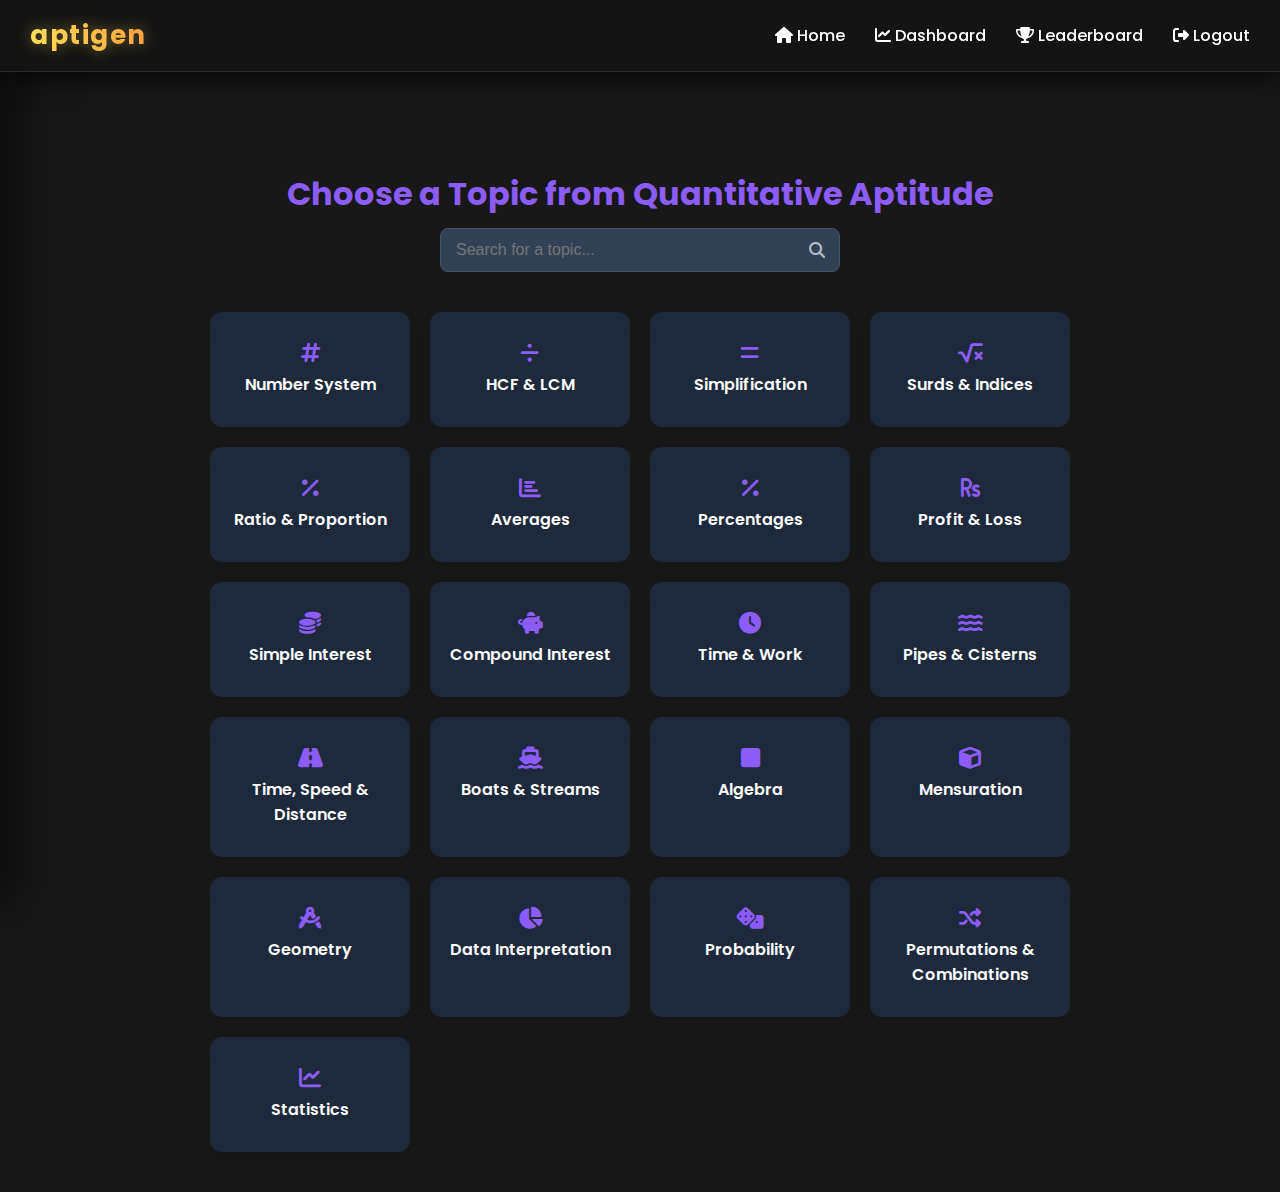
<file: quizproject/apsquiz/index.html>
<!DOCTYPE html>
<html lang="en">
<head>
  <meta charset="UTF-8" />
  <meta name="viewport" content="width=device-width, initial-scale=1.0" />
  <title>Quantitative Subtopics</title>
  <link
    rel="stylesheet"
    href="https://cdnjs.cloudflare.com/ajax/libs/font-awesome/6.4.0/css/all.min.css"
  />
  
  <style>
    :root {
      --bg: #0f172a;
      --card: #1e293b;
      --primary: #8b5cf6;
      --text: #f1f5f9;
      --hover: #9333ea;
       --search-bg: #334155;
      --search-border: #475569;
    }
        * {
      margin: 0;
      padding: 0;
      box-sizing: border-box;
    }

    body {
      font-family: "Segoe UI", sans-serif;
      background: var(--bg);
      margin: 0;
      padding: 0;
      min-height: 100vh;
       padding-top: 70px;  /* adjust for navbar height */
         padding-left: 0; 
      display: flex;
      flex-direction: column;
      color: var(--text);
    }

    h1 {
      color: var(--primary);

      text-align: center;
    }
 .search-container {
      position: relative;
      text-align: center;
      margin: 10px auto 20px;
      width: 80%;
      max-width: 400px;
    }

    .search-container input {
      padding: 12px 45px 12px 15px;
      width: 100%;
      border: 1px solid var(--search-border);
      border-radius: 8px;
      font-size: 16px;
      background-color: var(--search-bg);
      color: var(--text);
      transition: all 0.3s ease;
    }

    .search-container input:focus {
      outline: none;
      border-color: var(--primary);
      box-shadow: 0 0 0 2px rgba(139, 92, 246, 0.3);
    }
     .search-container .search-icon {
      position: absolute;
      right: 15px;
      top: 50%;
      transform: translateY(-50%);
      color: var(--text);
      opacity: 0.7;
    }

    .grid-container {
      display: grid;
      grid-template-columns: repeat(auto-fit, minmax(160px, 1fr));
      gap: 20px;
      max-width: 900px;
      width: 100%;
      margin: 0 auto;
      padding: 20px;
    }

    .cube {
      background: var(--card);
      border-radius: 12px;
      box-shadow: 0 8px 16px rgba(0, 0, 0, 0.1);
      padding: 30px 10px;
      text-align: center;
      font-weight: 600;
      color: white;
      cursor: pointer;
      transition: all 0.3s ease;
    }

    .cube:hover {
      background: var(--hover);
      transform: translateY(-5px) scale(1.03);
    }

    .cube i {
      display: block;
      font-size: 22px;
      margin-bottom: 8px;
      color: var(--primary);
    }

    main {
      flex: 1;
      display: flex;
      flex-direction: column;
      align-items: center;
      padding: 20px;
      margin-top: 80px; /* Added for header space */
    }

    /* Hide sidebar by default, only show 
      left: -350px !important;
      transition: all 0.6s cubic-bezier(0.68, -0.55, 0.265, 1.55);
    }
    .sidebar.show {
      left: 0 !important;
    }*/

    @media (max-width: 768px) {
      .grid-container {
        grid-template-columns: repeat(auto-fit, minmax(140px, 1fr));
      }
      /*.sidebar {
        width: 80vw;
        min-width: 210px;
        max-width: 350px;
        padding: 90px 20px 20px;
      }*/
    }
  </style>
</head>
<body>
  <!-- Navigation will be loaded from header.html -->
  <script>
    // Dynamically load common header
    if (!document.querySelector('.navbar')) {
      fetch("../header.html")
        .then(res => res.text())
        .then(text => {
          const temp = document.createElement('div');
          temp.innerHTML = text;
          temp.querySelectorAll('script').forEach(oldScript => {
            const newS = document.createElement('script');
            if (oldScript.src) {
              newS.src = oldScript.src;
            } else {
              newS.textContent = oldScript.textContent;
            }
            document.head.appendChild(newS);
            oldScript.remove();
          });
          document.body.insertBefore(temp, document.body.firstChild);

          // --- FIX: Ensure sidebar is hidden on load ---
          const sidebar = document.querySelector('.sidebar');
          if (sidebar) sidebar.classList.remove('show');

          // Sidebar toggle logic after header is loaded
          setupSidebarToggle();
        })
        .catch(console.error);
    }

    // Sidebar toggle logic (runs after header is loaded)
    function setupSidebarToggle() {
      setTimeout(function () {
        const hamburger = document.querySelector('.hamburger');
        const sidebar = document.querySelector('.sidebar');
        if (hamburger && sidebar) {
          hamburger.onclick = function () {
            hamburger.classList.toggle('active');
            sidebar.classList.toggle('show');
          };
          // Optional: Hide sidebar when clicking outside
          document.addEventListener('click', function (e) {
            if (
              sidebar.classList.contains('show') &&
              !sidebar.contains(e.target) &&
              !hamburger.contains(e.target)
            ) {
              sidebar.classList.remove('show');
              hamburger.classList.remove('active');
            }
          });
        }
      }, 100);
    }
    // In case header is already present (e.g., cached), run toggle setup
    document.addEventListener("DOMContentLoaded", setupSidebarToggle);
  </script>

  <main>
    <h1>Choose a Topic from Quantitative Aptitude</h1>

    <div class="search-container">
      <input
        type="text"
        id="searchBox"
        placeholder="Search for a topic..."
        onkeyup="filterTopics()"
      />
      <i class="fas fa-search search-icon"></i>
    </div>
    <div class="grid-container" id="topicsContainer">
      <div class="cube" onclick="startQuiz('number_system')">
        <i class="fas fa-hashtag"></i>Number System
      </div>
      <div class="cube" onclick="startQuiz('hcf_lcm')">
        <i class="fas fa-divide"></i>HCF & LCM
      </div>
      <div class="cube" onclick="startQuiz('simplification')">
        <i class="fas fa-equals"></i>Simplification
      </div>
      <div class="cube" onclick="startQuiz('surds_indices')">
        <i class="fas fa-square-root-alt"></i>Surds & Indices
      </div>
      <div class="cube" onclick="startQuiz('ratio_proportion')">
        <i class="fas fa-percent"></i>Ratio & Proportion
      </div>
      <div class="cube" onclick="startQuiz('averages')">
        <i class="fas fa-chart-bar"></i>Averages
      </div>
      <div class="cube" onclick="startQuiz('percentages')">
        <i class="fas fa-percentage"></i>Percentages
      </div>
      <div class="cube" onclick="startQuiz('profit_loss')">
        <i class="fas fa-rupee-sign"></i>Profit & Loss
      </div>
      <div class="cube" onclick="startQuiz('simple_interest')">
        <i class="fas fa-coins"></i>Simple Interest
      </div>
      <div class="cube" onclick="startQuiz('compound_interest')">
        <i class="fas fa-piggy-bank"></i>Compound Interest
      </div>
      <div class="cube" onclick="startQuiz('time_work')">
        <i class="fas fa-clock"></i>Time & Work
      </div>
      <div class="cube" onclick="startQuiz('pipes_cisterns')">
        <i class="fas fa-water"></i>Pipes & Cisterns
      </div>
      <div class="cube" onclick="startQuiz('time_speed_distance')">
        <i class="fas fa-road"></i>Time, Speed & Distance
      </div>
      <div class="cube" onclick="startQuiz('boats_streams')">
        <i class="fas fa-ship"></i>Boats & Streams
      </div>
      <div class="cube" onclick="startQuiz('algebra')">
        <i class="fas fa-square"></i>Algebra
      </div>
      <div class="cube" onclick="startQuiz('mensuration')">
        <i class="fas fa-cube"></i>Mensuration
      </div>
      <div class="cube" onclick="startQuiz('geometry')">
        <i class="fas fa-drafting-compass"></i>Geometry
      </div>
      <div class="cube" onclick="startQuiz('data_interpretation')">
        <i class="fas fa-chart-pie"></i>Data Interpretation
      </div>
      <div class="cube" onclick="startQuiz('probability')">
        <i class="fas fa-dice"></i>Probability
      </div>
      <div class="cube" onclick="startQuiz('permutations_combinations')">
        <i class="fas fa-random"></i>Permutations & Combinations
      </div>
      <div class="cube" onclick="startQuiz('statistics')">
        <i class="fas fa-chart-line"></i>Statistics
      </div>
    </div>
  </main>

  <script>
    // Filter topics based on search input
    function filterTopics() {
      const input = document.getElementById("searchBox");
      const filter = input.value.toLowerCase();
      const container = document.getElementById("topicsContainer");
      const cubes = container.getElementsByClassName("cube");

      for (let i = 0; i < cubes.length; i++) {
        const text = cubes[i].textContent || cubes[i].innerText;
        if (text.toLowerCase().indexOf(filter) > -1) {
          cubes[i].style.display = "";
        } else {
          cubes[i].style.display = "none";
        }
      }
    }

    function startQuiz(category) {
      localStorage.setItem('selectedCategory', category);
      window.location.href = 'quiz.html';
    }
  </script>
</body>
</html>
</file>
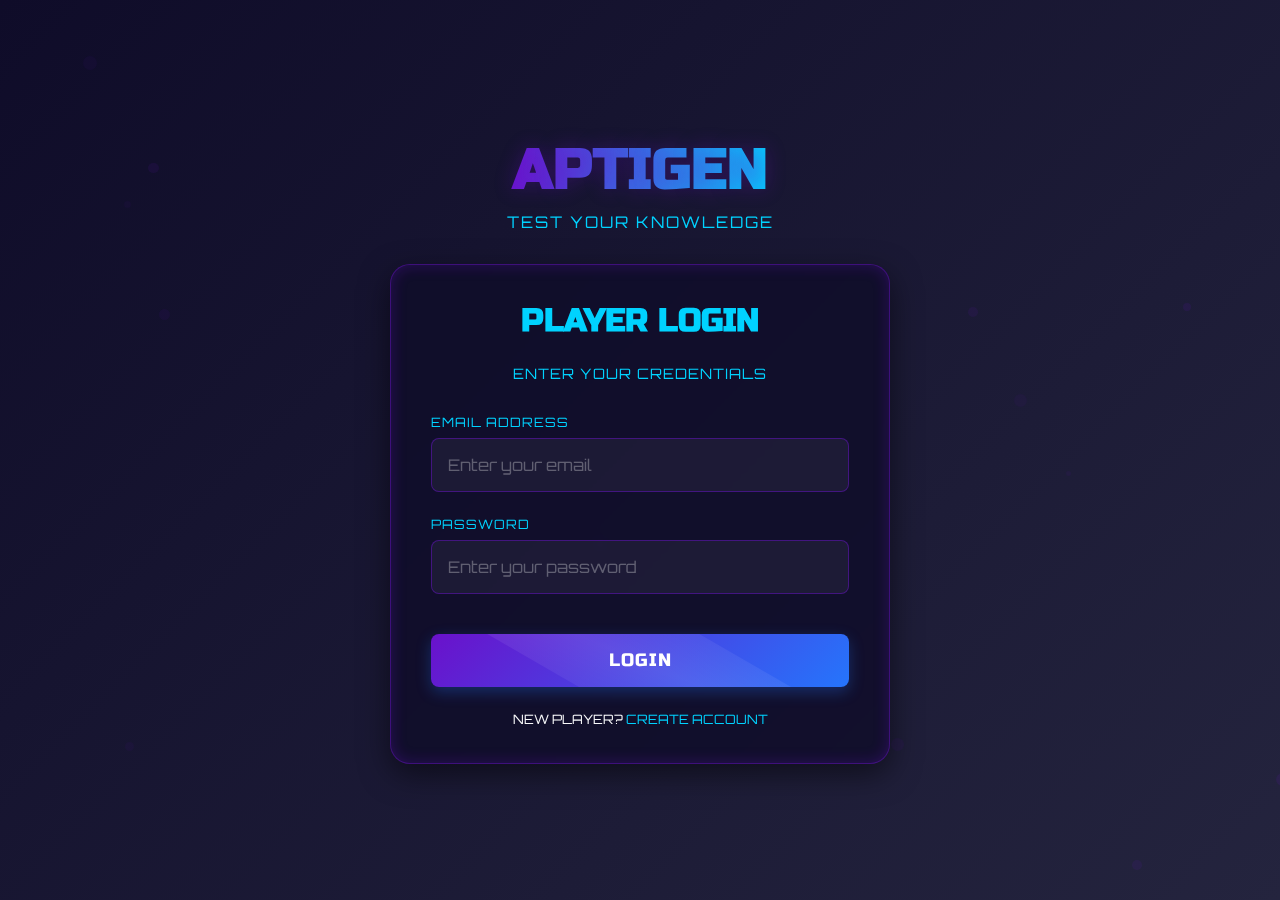
<file: quizproject/auth/index.html>
<!DOCTYPE html>
<html lang="en">
<head>
  <meta charset="utf-8"/>
  <meta content="width=device-width, initial-scale=1.0" name="viewport"/>
  <title>Quiz Master - Login</title>
  <link href="https://cdnjs.cloudflare.com/ajax/libs/font-awesome/6.0.0/css/all.min.css" rel="stylesheet"/>
  <link href="https://fonts.googleapis.com/css2?family=Orbitron:wght@400;700&family=Russo+One&display=swap" rel="stylesheet">
  <link rel="stylesheet" href="style.css">
</head>
<body>
  <div class="game-container">
    <!-- Circular Animation Element -->
    <div class="toggle-circle" id="toggleCircle"></div>
    
    <!-- Floating Particles -->
    <div id="particles"></div>
    
    <div class="game-header">
      <h1 class="game-title">APTIGEN</h1>
      <p class="game-subtitle">TEST YOUR KNOWLEDGE</p>
    </div>
    
    <div class="form-container">
      <div class="form-wrapper" id="formWrapper">
        <!-- Login Form -->
        <div class="game-card login-card">
          <h2 class="form-title">PLAYER LOGIN</h2>
          <div class="level-indicator">ENTER YOUR CREDENTIALS</div>
          
          <form action="login.php" method="POST">
            <div class="input-group">
              <label class="input-label">EMAIL ADDRESS</label>
              <input type="email" name="email" class="input-field" placeholder="Enter your email" required>
              <div class="error-message" id="email-error"></div>
            </div>
            
            <div class="input-group">
              <label class="input-label">PASSWORD</label>
              <input type="password" name="password" class="input-field" placeholder="Enter your password" required>
              <div class="error-message" id="password-error"></div>
            </div>
            
            <button type="submit" class="btn">LOGIN</button>
          </form>
          
          <div class="form-footer">
            NEW PLAYER? <a href="#" id="show-register">CREATE ACCOUNT</a>
          </div>
        </div>
        
        <!-- Register Form -->
        <div class="game-card register-card">
          <h2 class="form-title">NEW PLAYER</h2>
          <div class="level-indicator">CREATE YOUR ACCOUNT</div>
          
          <form action="register.php" method="POST">
            <div class="input-group">
              <label class="input-label">USERNAME</label>
              <input type="text" name="username" class="input-field" placeholder="Choose your username" required>
              <div class="error-message" id="username-error"></div>
            </div>
            
            <div class="input-group">
              <label class="input-label">EMAIL ADDRESS</label>
              <input type="email" name="email" class="input-field" placeholder="Enter your email" required>
              <div class="error-message" id="reg-email-error"></div>
            </div>
            
            <div class="input-group">
              <label class="input-label">PASSWORD</label>
              <input type="password" name="password" class="input-field" placeholder="Create a password" required>
              <div class="error-message" id="reg-password-error"></div>
            </div>
            
            <button type="submit" class="btn">REGISTER</button>
          </form>
          
          <div class="form-footer">
            ALREADY HAVE AN ACCOUNT? <a href="#" id="show-login">SIGN IN</a>
          </div>
        </div>
      </div>
    </div>
  </div>
<script src="script.js"></script>

</body>
</html>
</file>
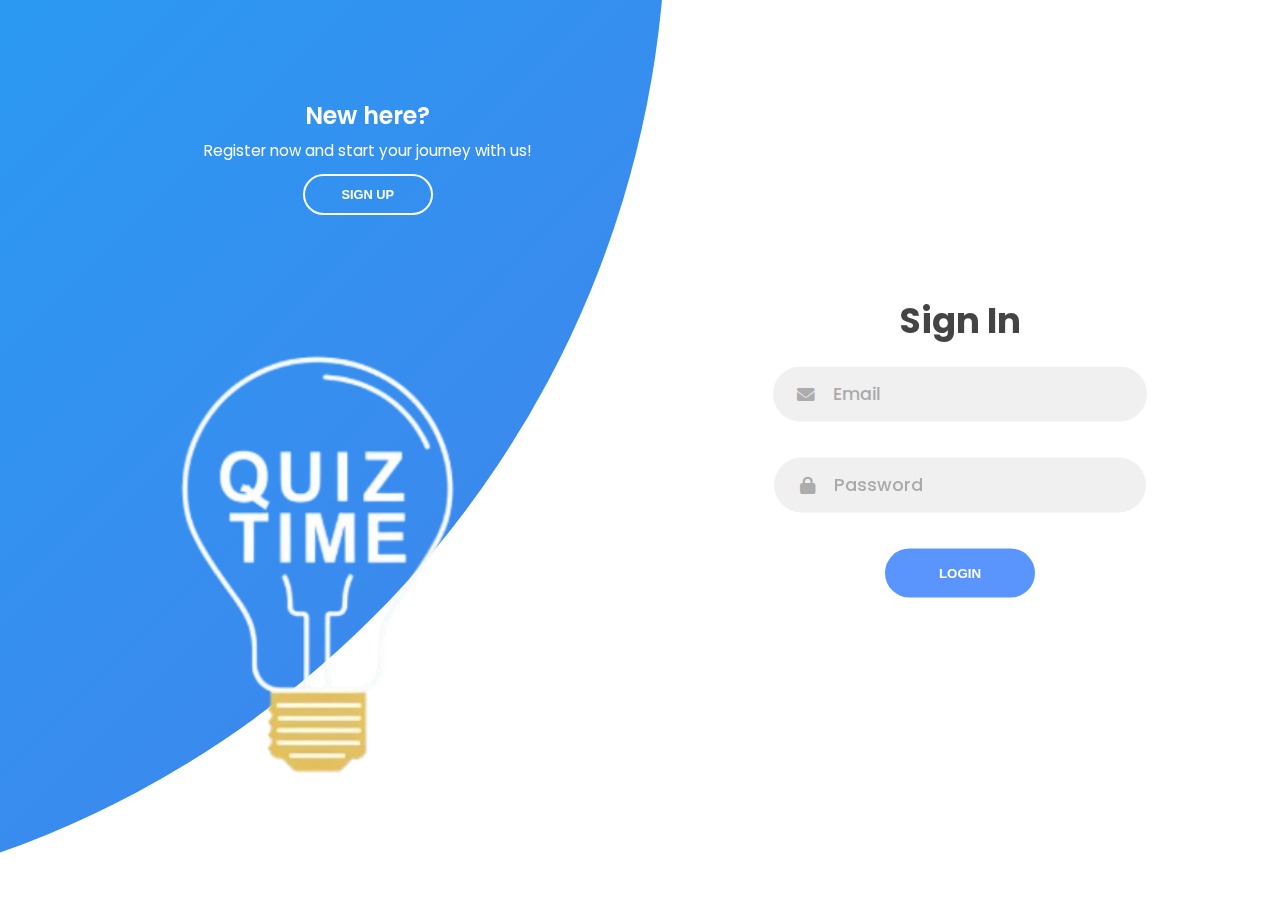
<file: dashq/quizz/auth/index.html>
<!DOCTYPE html>
<html lang="en">
<head>
  <meta charset="UTF-8" />
  <meta name="viewport" content="width=device-width, initial-scale=1.0"/>
  <title>User Authentication</title>
  <link rel="stylesheet" href="style.css" />
  <link rel="stylesheet" href="https://cdnjs.cloudflare.com/ajax/libs/font-awesome/6.0.0/css/all.min.css"/>
</head>
<body>
  <div class="container">
    <div class="forms-container">
      <div class="signin-signup">
        
        <!-- Sign In Form -->
        <form action="login.php" method="POST" class="sign-in-form">
          <h2 class="title">Sign In</h2>

          <div class="input-group">
            <div class="input-field">
              <i class="fas fa-envelope"></i>
              <input type="email" name="email" placeholder="Email" required autocomplete="off"/>
            </div>
            
          </div>

          <div class="input-group">
            <div class="input-field">
              <i class="fas fa-lock"></i>
              <input type="password" name="password" placeholder="Password" required autocomplete="off" value=""/>
            </div>
            
          </div>

          <button type="submit" class="btn">Login</button>
        </form>

        <!-- Sign Up Form -->
        <form action="register.php" method="POST" class="sign-up-form">
          <h2 class="title">Sign Up</h2>

          <div class="input-group">
            <div class="input-field">
              <i class="fas fa-user"></i>
              <input type="text" name="username" placeholder="Username" required autocomplete="off" value=""/>
            </div>
            
          </div>

          <div class="input-group">
            <div class="input-field">
              <i class="fas fa-envelope"></i>
              <input type="email" name="email" placeholder="Email" required autocomplete="off" value=""/>
            </div>
            
          </div>

          <div class="input-group">
            <div class="input-field">
              <i class="fas fa-lock"></i>
              <input type="password" name="password" placeholder="Password" autocomplete="off" value="" />
            </div>
            
          </div>

          <button type="submit" class="btn">Register</button>
        </form>
      </div>
    </div>

    <!-- Panels -->
    <div class="panels-container">
      <div class="panel left-panel">
        <div class="content">
          <h3>New here?</h3>
          <p>Register now and start your journey with us!</p>
          <button class="btn transparent" id="sign-up-btn">Sign Up</button>
        </div>
        <img src="img/logg.png" style="width: 445px;" class="image" alt="Sign Up Image" />
      </div>

      <div class="panel right-panel">
        <div class="content">
          <h3>Already have an account?</h3>
          <p>Just sign in and continue exploring!</p>
          <button class="btn transparent" id="sign-in-btn">Sign In</button>
        </div>
        <img src="img/reg.png" style="width: 450px;" class="image" alt="Sign In Image" />
      </div>
    </div>
  </div>

  


  <script>
// Toggle panels
const sign_in_btn = document.querySelector("#sign-in-btn");
const sign_up_btn = document.querySelector("#sign-up-btn");
const container = document.querySelector(".container");

sign_up_btn.addEventListener("click", () => {
  container.classList.add("sign-up-mode");
});

sign_in_btn.addEventListener("click", () => {
  container.classList.remove("sign-up-mode");
});

// Real-time validation
document.addEventListener("DOMContentLoaded", () => {
  const minPasswordLength = 6;

  const inputs = document.querySelectorAll("input");

  inputs.forEach(input => {
    input.addEventListener("input", () => {
      const value = input.value.trim();
      const parent = input.closest(".input-group");
      let existingError = parent.querySelector(".error-message");

      let errorMessage = "";

      if (input.name === "username") {
        if (/\d/.test(value)) {
          errorMessage = "Username should not contain digits";
        }
      }

      if (input.name === "email") {
        const emailRegex = /^[^\s@]+@[^\s@]+\.[^\s@]+$/;
        if (!emailRegex.test(value)) {
          errorMessage = "Please enter a valid email address";
        }
      }

      if (input.name === "password") {
        if (value.length < minPasswordLength) {
          errorMessage = `Password must be at least ${minPasswordLength} characters`;
        }
      }

      // Show or remove error message dynamically
      if (errorMessage) {
        if (!existingError) {
          existingError = document.createElement("div");
          existingError.className = "error-message";
          parent.appendChild(existingError);
        }
        existingError.textContent = errorMessage;
        existingError.style.color = "red";
      } else if (existingError) {
        existingError.remove();
      }
    });
  });
});
document.addEventListener("DOMContentLoaded", () => {
  const urlParams = new URLSearchParams(window.location.search);
  if (urlParams.get("login_error") === "1") {
    const loginForm = document.querySelector(".sign-in-form");
    let errorDiv = loginForm.querySelector(".form-error");

    if (!errorDiv) {
      errorDiv = document.createElement("div");
      errorDiv.className = "form-error";
      errorDiv.style.color = "red";
      errorDiv.style.marginTop = "10px";
      errorDiv.textContent = "Access Denied: Invalid email or password";
      loginForm.appendChild(errorDiv);
    }
  }
});


  </script>
</body>
  <script src="script.js"></script>

</html>
</file>
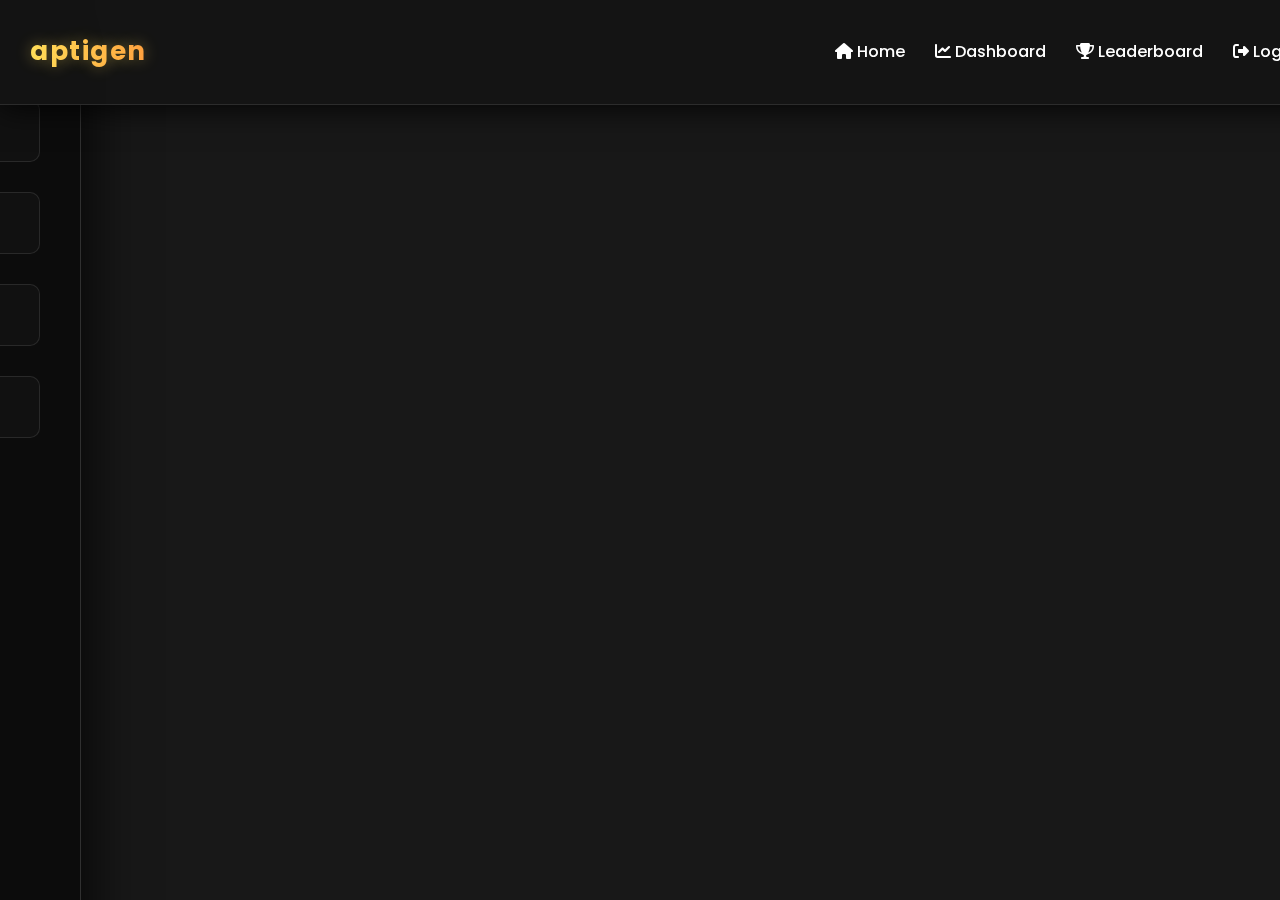
<file: quizproject/header.html>
<!DOCTYPE html>

<html lang="en">
<head>
<meta charset="utf-8"/>
<meta content="width=device-width, initial-scale=1.0" name="viewport"/>
<title>Navbar Only</title>
<!-- Font Awesome CDN -->
<link href="https://cdnjs.cloudflare.com/ajax/libs/font-awesome/6.4.0/css/all.min.css" rel="stylesheet"/>
<style>
    @import url('https://fonts.googleapis.com/css2?family=Poppins:wght@400;600&display=swap');

    body {
      font-family: 'Poppins', sans-serif;
      margin: 0;
      background: #181818;
      min-height: 100vh;
    }

    /* Navbar */
    .navbar {
      position: fixed;
      top: 0;
      left: 0;
      width: 100%;
      background: rgba(20, 20, 20, 0.95);
      backdrop-filter: blur(15px);
     padding: 15px 30px;
      display: flex;
      justify-content: space-between;
      align-items: center;
      z-index: 1000;
      box-shadow: 0 2px 30px rgba(0, 0, 0, 0.9);
      border-bottom: 1px solid rgba(255, 255, 255, 0.1);
      transition: all 0.4s ease;
    }

    .navbar.scrolled {
      padding: 10px 30px;
      background: rgba(10, 10, 10, 0.98);
      box-shadow: 0 5px 30px rgba(0, 0, 0, 1);
    }

    .navbar h1 {
      color: #fff;
      font-size: 26px;
      font-weight: bold;
      text-shadow: 0 0 15px rgba(255, 222, 89, 0.4);
      letter-spacing: 1.5px;
      background: linear-gradient(to right, #ffde59, #ff9a3c);
      -webkit-background-clip: text;
      -webkit-text-fill-color: transparent;
      transition: all 0.4s ease;
    }

    .navbar.scrolled h1 {
      font-size: 24px;
    }

    .nav-links {
      display: flex;
      gap: 30px;
    }

    .nav-links a {
      color: #fff;
      text-decoration: none;
      font-weight: 500;
      transition: all 0.4s ease;
      position: relative;
      padding: 8px 0;
      font-size: 16px;
    }

    .nav-links a::after {
      content: '';
      position: absolute;
      bottom: 0;
      left: 0;
      width: 0;
      height: 2px;
      background: linear-gradient(90deg, #ffde59, #ff9a3c);
      transition: width 0.4s ease;
      border-radius: 2px;
    }

    .nav-links a:hover {
      color: #ffde59;
      text-shadow: 0 0 12px rgba(255, 222, 89, 0.7);
    }

    .nav-links a:hover::after {
      width: 100%;
    }

    .hamburger {
      display: none;
      flex-direction: column;
      cursor: pointer;
      transition: all 0.4s ease;
      z-index: 1001;
      padding: 8px;
    }

    .hamburger:hover {
      transform: scale(1.1);
    }

    .hamburger div {
      width: 28px;
      height: 3px;
      background: linear-gradient(90deg, #ffde59, #ff9a3c);
      margin: 5px 0;
      border-radius: 3px;
      transition: all 0.4s cubic-bezier(0.68, -0.55, 0.265, 1.55);
    }

    .hamburger.active div:nth-child(1) {
      transform: translateY(8px) rotate(45deg);
    }

    .hamburger.active div:nth-child(2) {
      opacity: 0;
      transform: translateX(-20px);
    }

    .hamburger.active div:nth-child(3) {
      transform: translateY(-8px) rotate(-45deg);
    }

    /* Sidebar */
    .sidebar {
      position: fixed;
      top: 0;
      left: -350px;
      width: 350px;
      height: 100%;
      background: rgba(12, 12, 12, 0.98);
      backdrop-filter: blur(20px);
      padding: 100px 40px 40px;
      display: flex;
      flex-direction: column;
      gap: 30px;
      transition: all 0.6s cubic-bezier(0.68, -0.55, 0.265, 1.55);
      z-index: 998;
      border-right: 1px solid rgba(255, 255, 255, 0.15);
      box-shadow: 10px 0 50px rgba(0, 0, 0, 0.7);
    }

    .sidebar a {
      color: white;
      text-decoration: none;
      font-size: 20px;
      padding: 15px 25px;
      border-radius: 10px;
      transition: all 0.5s ease;
      display: flex;
      align-items: center;
      gap: 20px;
      position: relative;
      overflow: hidden;
      border: 1px solid rgba(255, 255, 255, 0.1);
      background: rgba(30, 30, 30, 0.3);
    }

    .sidebar a::before {
      content: '';
      position: absolute;
      top: 0;
      left: -100%;
      width: 100%;
      height: 100%;
      background: linear-gradient(90deg, transparent, rgba(255, 222, 89, 0.3), transparent);
      transition: all 0.8s ease;
    }

    .sidebar a:hover {
      color: #ffde59;
      background: rgba(40, 40, 40, 0.6);
      transform: translateX(15px);
      box-shadow: 0 10px 25px rgba(0, 0, 0, 0.4);
      border-color: rgba(255, 222, 89, 0.3);
    }

    .sidebar a:hover::before {
      left: 100%;
    }

    .sidebar a i {
      width: 28px;
      text-align: center;
      font-size: 22px;
      transition: all 0.4s ease;
    }

    .sidebar a:hover i {
      transform: scale(1.2);
      color: #ffde59;
    }

    .sidebar.show {
      left: 0;
    }

    /* Responsive */
    @media (max-width: 768px) {
      .nav-links {
        display: none;
      }

      .hamburger {
        display: flex;
      }
      .sidebar {
        width: 80vw;
        min-width: 210px;
        max-width: 350px;
        padding: 90px 20px 20px;
      }
    }
  </style>
</head>
<body>
<!-- Sidebar -->
<div class="sidebar" id="sidebar">
<!-- Inside header.html -->
<a class="active" href="/quizproject/maincat.html"><i class="fas fa-home"></i> Home</a>
<a href="/quizproject/dashboard.html"><i class="fas fa-chart-line"></i> Dashboard</a>
<a href="/quizproject/leaderboard.html"><i class="fas fa-trophy"></i> Leaderboard</a>
<a href="/quizproject/auth/index.html"><i class="fas fa-sign-out-alt"></i> Logout</a>

</div>
<!-- Navbar -->
<div class="navbar" id="navbar">
<h1>aptigen</h1>
<div class="nav-links">
<!-- Inside header.html -->
<a class="active" href="/quizproject/maincat.html"><i class="fas fa-home"></i> Home</a>
<a href="/quizproject/dashboard.html"><i class="fas fa-chart-line"></i> Dashboard</a>
<a href="/quizproject/leaderboard.html"><i class="fas fa-trophy"></i> Leaderboard</a>
<a href="/quizproject/auth/index.html"><i class="fas fa-sign-out-alt"></i> Logout</a>

</div>
<div class="hamburger" onclick="toggleSidebar()">
<div></div>
<div></div>
<div></div>
</div>
</div>
<script>
    function toggleSidebar() {
      const sidebar = document.getElementById('sidebar');
      const hamburger = document.querySelector('.hamburger');
      sidebar.classList.toggle('show');
      hamburger.classList.toggle('active');
    }

    window.addEventListener('resize', () => {
      const sidebar = document.getElementById('sidebar');
      const hamburger = document.querySelector('.hamburger');
      if (window.innerWidth >= 768) {
        sidebar.classList.remove('show');
        hamburger.classList.remove('active');
      }
    });

    // Navbar scroll effect
    window.addEventListener('scroll', () => {
      const navbar = document.getElementById('navbar');
      if (window.scrollY > 20) {
        navbar.classList.add('scrolled');
      } else {
        navbar.classList.remove('scrolled');
      }
    });
  </script>
<script>
;(function(){
  function adjustLinks(){
    const anchors=document.querySelectorAll('.nav-links a');
    let up='';
    const path=window.location.pathname;
    if(path.includes('apsquiz')||path.includes('auth')||path.includes('generalquiz')){
      up='../';
    }
    anchors.forEach(a=>{
      const orig=a.getAttribute('href');
      if(!orig.startsWith('http')&&!orig.startsWith('/')&&up && !orig.startsWith(up)){
        a.setAttribute('href', up+orig);
      }
    });
  }
  if(document.readyState!=='loading'){
    adjustLinks();
  } else {
    document.addEventListener('DOMContentLoaded',adjustLinks);
  }
})();
</script></body>
</html>
</file>
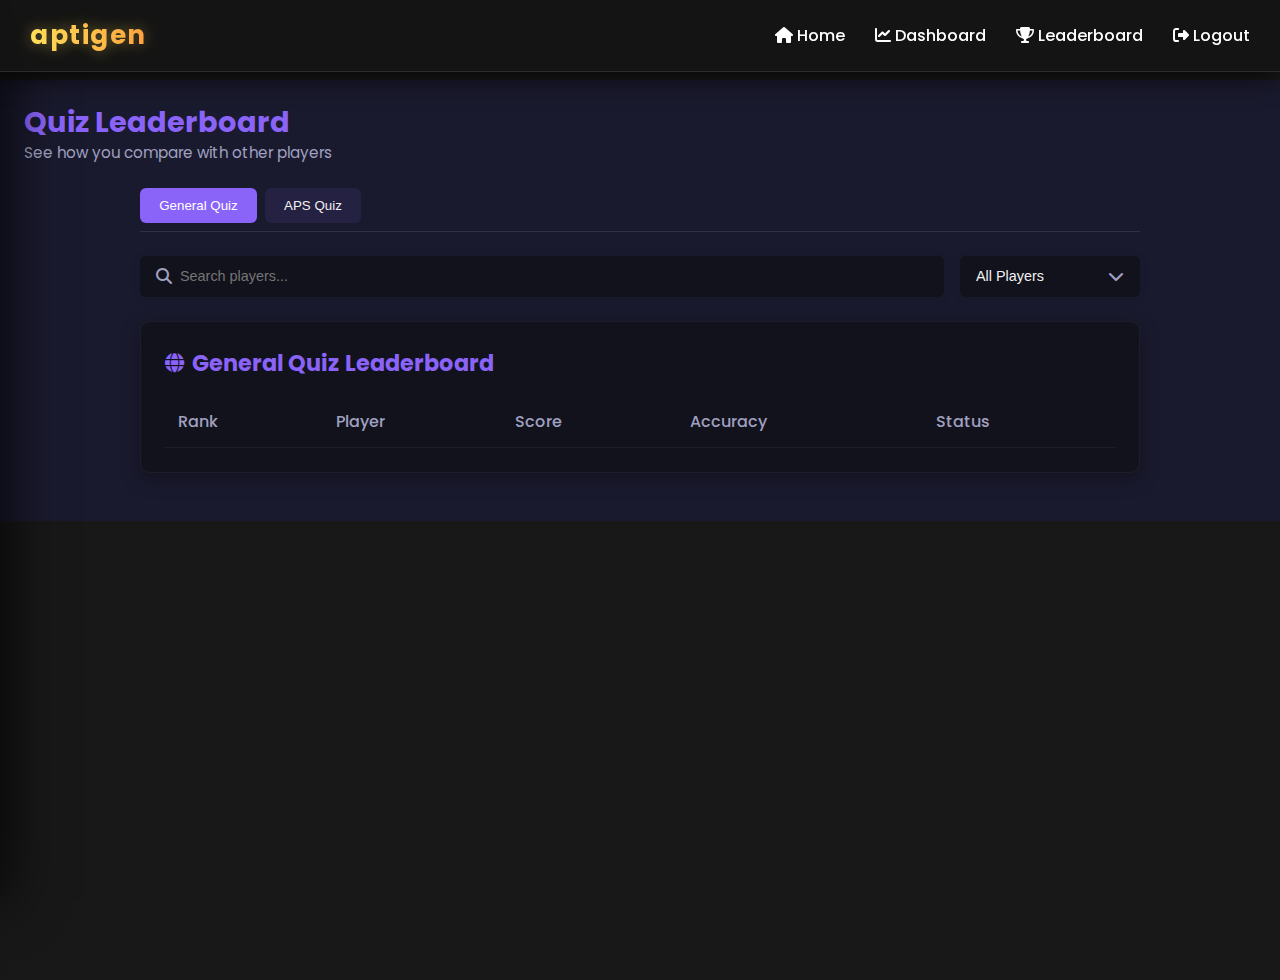
<file: quizproject/leaderboard.html>
<!DOCTYPE html>
<html lang="en">
<head>
  <meta charset="utf-8"/>
  <meta content="width=device-width, initial-scale=1.0" name="viewport"/>
  <title>Quiz Leaderboard</title>
  <link href="https://cdnjs.cloudflare.com/ajax/libs/font-awesome/6.4.0/css/all.min.css" rel="stylesheet"/>
  <style>
    :root {
      --primary: #8a63f8;
      --secondary: #b362ff;
      --accent: #6d8aff;
      --light: #252537;
      --dark: #f1f1f1;
      --bg-dark: #1a1a2e;
      --bg-darker: #12121d;
      --success: #4cc9f0;
      --warning: #ff6b9d;
      --info: #6d8aff;
      --excellent: #4cc9f0;
      --good: #8a63f8;
      --average: #6d8aff;
      --poor: #ff6b9d;
      --card-shadow: 0 6px 20px rgba(0, 0, 0, 0.3);
      --text-muted: #a0a0c0;
    }

    * {
      margin: 0;
      padding: 0;
      box-sizing: border-box;
    }

    body {
      font-family: 'Segoe UI', Tahoma, Geneva, Verdana, sans-serif;
      background-color: var(--bg-darker);
      color: var(--dark);
      overflow-x: hidden;
    }

    .main-content {
      padding: 1.5rem;
      width: 100%;
      max-width: 100%;
      background-color: var(--bg-dark);
      overflow: hidden;
      margin-top: 80px;
    }

    .header {
      display: flex;
      justify-content: space-between;
      align-items: center;
      flex-wrap: wrap;
      margin-bottom: 1.5rem;
      gap: 1rem;
      width: 100%;
    }

    .header h1 {
      font-size: 1.8rem;
      color: var(--primary);
      line-height: 1.3;
    }

    .header p {
      color: var(--text-muted);
      font-size: 0.95rem;
    }

    /* Leaderboard specific styles */
    .leaderboard-container {
      max-width: 1000px;
      margin: 0 auto;
    }

    .leaderboard-tabs {
      display: flex;
      gap: 0.5rem;
      margin-bottom: 1.5rem;
      border-bottom: 1px solid rgba(255, 255, 255, 0.1);
      padding-bottom: 0.5rem;
    }

    .leaderboard-tab {
      padding: 0.6rem 1.2rem;
      border-radius: 6px;
      background: rgba(138, 99, 248, 0.1);
      color: var(--dark);
      cursor: pointer;
      transition: all 0.3s ease;
      font-weight: 500;
      border: none;
      outline: none;
    }

    .leaderboard-tab.active {
      background: var(--primary);
      color: white;
    }

    .leaderboard-tab:hover:not(.active) {
      background: rgba(138, 99, 248, 0.2);
    }

    .leaderboard-content {
      display: none;
    }

    .leaderboard-content.active {
      display: block;
    }

    .leaderboard-card {
      background: var(--bg-darker);
      border-radius: 10px;
      padding: 1.5rem;
      margin-bottom: 1.5rem;
      box-shadow: var(--card-shadow);
      border: 1px solid rgba(255, 255, 255, 0.05);
    }

    .leaderboard-title {
      font-size: 1.4rem;
      margin-bottom: 1rem;
      color: var(--primary);
      display: flex;
      align-items: center;
      gap: 0.5rem;
    }

    .leaderboard-title i {
      font-size: 1.2rem;
    }

    .leaderboard-table {
      width: 100%;
      border-collapse: collapse;
    }

    .leaderboard-table th {
      text-align: left;
      padding: 0.8rem;
      color: var(--text-muted);
      font-weight: 500;
      border-bottom: 1px solid rgba(255, 255, 255, 0.05);
    }

    .leaderboard-table td {
      padding: 0.8rem;
      border-bottom: 1px solid rgba(255, 255, 255, 0.05);
    }

    .leaderboard-table tr:last-child td {
      border-bottom: none;
    }

    .leaderboard-table tr:hover {
      background: rgba(138, 99, 248, 0.05);
    }

    .rank {
      font-weight: bold;
      color: var(--primary);
      width: 40px;
    }

    .user-info {
      display: flex;
      align-items: center;
      gap: 0.8rem;
    }

    .avatar {
      width: 36px;
      height: 36px;
      border-radius: 50%;
      background: var(--primary);
      display: flex;
      align-items: center;
      justify-content: center;
      font-weight: bold;
      color: white;
    }

    .username {
      font-weight: 500;
    }

    .score {
      font-weight: bold;
      text-align: right;
    }

    .badge {
      display: inline-block;
      padding: 0.25rem 0.5rem;
      border-radius: 12px;
      font-size: 0.75rem;
      font-weight: 600;
    }

    .badge-gold {
      background: linear-gradient(135deg, #ffd700, #ffb700);
      color: #5e4200;
    }

    .badge-silver {
      background: linear-gradient(135deg, #c0c0c0, #a0a0a0);
      color: #333;
    }

    .badge-bronze {
      background: linear-gradient(135deg, #cd7f32, #b56c28);
      color: #3a2100;
    }

    .badge-excellent {
      background: rgba(76, 201, 240, 0.2);
      color: var(--excellent);
    }

    .badge-good {
      background: rgba(138, 99, 248, 0.2);
      color: var(--good);
    }

    .badge-average {
      background: rgba(109, 138, 255, 0.2);
      color: var(--average);
    }

    .badge-poor {
      background: rgba(255, 107, 157, 0.2);
      color: var(--poor);
    }

    .search-filter {
      display: flex;
      gap: 1rem;
      margin-bottom: 1.5rem;
      flex-wrap: wrap;
    }

    .search-box {
      flex: 1;
      min-width: 250px;
      position: relative;
    }

    .search-box input {
      width: 100%;
      padding: 0.8rem 1rem 0.8rem 2.5rem;
      border-radius: 6px;
      border: none;
      background: var(--bg-darker);
      color: var(--dark);
      font-size: 0.9rem;
      box-shadow: 0 2px 10px rgba(0, 0, 0, 0.1);
    }

    .search-box i {
      position: absolute;
      left: 1rem;
      top: 50%;
      transform: translateY(-50%);
      color: var(--text-muted);
    }

    .filter-dropdown {
      position: relative;
      min-width: 180px;
    }

    .filter-dropdown select {
      width: 100%;
      padding: 0.8rem 1rem;
      border-radius: 6px;
      border: none;
      background: var(--bg-darker);
      color: var(--dark);
      font-size: 0.9rem;
      appearance: none;
      cursor: pointer;
      box-shadow: 0 2px 10px rgba(0, 0, 0, 0.1);
    }

    .filter-dropdown i {
      position: absolute;
      right: 1rem;
      top: 50%;
      transform: translateY(-50%);
      pointer-events: none;
      color: var(--text-muted);
    }

    /* Responsive adjustments */
    @media (max-width: 1024px) {
      .main-content {
        padding: 1.2rem;
      }
      
      .header h1 {
        font-size: 1.6rem;
      }
    }

    @media (max-width: 768px) {
      .main-content {
        padding: 1rem;
      }
      
      .header h1 {
        font-size: 1.5rem;
      }
      
      .leaderboard-table th, 
      .leaderboard-table td {
        padding: 0.6rem;
      }
    }

    @media (max-width: 480px) {
      .main-content {
        padding: 0.8rem;
      }
      
      .header h1 {
        font-size: 1.4rem;
      }
      
      .leaderboard-tabs {
        flex-wrap: wrap;
      }
      
      .leaderboard-tab {
        padding: 0.5rem 0.8rem;
        font-size: 0.85rem;
      }
      
      .leaderboard-card {
        padding: 1rem;
      }
      
      .leaderboard-title {
        font-size: 1.2rem;
      }
      
      .user-info {
        gap: 0.5rem;
      }
      
      .avatar {
        width: 30px;
        height: 30px;
        font-size: 0.8rem;
      }
      
      .username {
        font-size: 0.9rem;
      }
      
      .search-filter {
        gap: 0.8rem;
      }
    }

    @media (max-width: 360px) {
      .header h1 {
        font-size: 1.3rem;
      }
      
      .leaderboard-table {
        font-size: 0.85rem;
      }
      
      .leaderboard-table th, 
      .leaderboard-table td {
        padding: 0.4rem;
      }
    }
  </style>
</head>
<body>
<!-- Navigation will be loaded from header.html -->
<script>
// Dynamically load common header
if (!document.querySelector('.navbar')) {
  fetch("header.html")
    .then(res => res.text())
    .then(text => {
      const temp = document.createElement('div');
      temp.innerHTML = text;
      temp.querySelectorAll('script').forEach(oldScript => {
        const newS = document.createElement('script');
        if (oldScript.src) {
          newS.src = oldScript.src;
        } else {
          newS.textContent = oldScript.textContent;
        }
        document.head.appendChild(newS);
        oldScript.remove();
      });
      document.body.insertBefore(temp, document.body.firstChild);
    })
    .catch(console.error);
}
</script>

<main class="main-content">
  <div class="header">
    <div>
      <h1>Quiz Leaderboard</h1>
      <p>See how you compare with other players</p>
    </div>
  </div>
  <div class="leaderboard-container">
    <div class="leaderboard-tabs">
      <button class="leaderboard-tab active" data-tab="general">General Quiz</button>
      <button class="leaderboard-tab" data-tab="aps">APS Quiz</button>
    </div>
    <div class="search-filter">
      <div class="search-box">
        <i class="fas fa-search"></i>
        <input id="searchInput" placeholder="Search players..." type="text"/>
      </div>
      <div class="filter-dropdown">
        <select id="filterSelect">
          <option value="all">All Players</option>
          <option value="top10">Top 10</option>
          <option value="top50">Top 50</option>
        </select>
        <i class="fas fa-chevron-down"></i>
      </div>
    </div>
    <!-- General Quiz Leaderboard -->
    <div class="leaderboard-content active" id="general-leaderboard">
      <div class="leaderboard-card">
        <h2 class="leaderboard-title"><i class="fas fa-globe"></i> General Quiz Leaderboard</h2>
        <div class="table-responsive">
          <table class="leaderboard-table">
            <thead>
              <tr>
                <th>Rank</th>
                <th>Player</th>
                <th>Score</th>
                <th>Accuracy</th>
                <th>Status</th>
              </tr>
            </thead>
            <tbody id="general-leaderboard-body">
              <!-- Filled by JavaScript -->
            </tbody>
          </table>
        </div>
      </div>
    </div>
    <!-- APS Quiz Leaderboard -->
    <div class="leaderboard-content" id="aps-leaderboard">
      <div class="leaderboard-card">
        <h2 class="leaderboard-title"><i class="fas fa-atom"></i> APS Quiz Leaderboard</h2>
        <div class="table-responsive">
          <table class="leaderboard-table">
            <thead>
              <tr>
                <th>Rank</th>
                <th>Player</th>
                <th>Score</th>
                <th>Accuracy</th>
                <th>Status</th>
              </tr>
            </thead>
            <tbody id="aps-leaderboard-body">
              <!-- Filled by JavaScript -->
            </tbody>
          </table>
        </div>
      </div>
    </div>
  </div>
</main>

<script>
  document.addEventListener("DOMContentLoaded", () => {
    // Function to get all users from localStorage
    const getAllUsers = () => {
      const users = [];
      const currentUser = localStorage.getItem("currentUser") || "Guest";
      
      // Get all keys from localStorage
      for (let i = 0; i < localStorage.length; i++) {
        const key = localStorage.key(i);
        
        // Check if the key ends with _generalQuizResults or _apsQuizResults
        if (key.endsWith('_generalQuizResults') || key.endsWith('_apsQuizResults')) {
          const username = key.split('_')[0];
          
          // Only add if not already in the array
          if (!users.includes(username)) {
            users.push(username);
          }
        }
      }
      
      return users;
    };

    // Function to calculate user stats
    const calculateUserStats = (username, quizType) => {
      const resultsKey = `${username}_${quizType}Results`;
      const results = JSON.parse(localStorage.getItem(resultsKey) || "[]");
      
      if (results.length === 0) {
        return null;
      }
      
      const totalScore = results.reduce((sum, r) => sum + (r.score || 0), 0);
      const totalQuestions = results.reduce((sum, r) => sum + (r.answer || 0), 0);
      const accuracy = totalQuestions ? (totalScore / totalQuestions * 100) : 0;
      
      return {
        username,
        totalScore,
        accuracy: accuracy.toFixed(1),
        attempts: results.length
      };
    };

    // Function to determine performance status
    const getPerformanceStatus = (accuracy) => {
      accuracy = parseFloat(accuracy);
      
      if (accuracy >= 85) {
        return { class: "badge-excellent", text: "Excellent" };
      } else if (accuracy >= 65) {
        return { class: "badge-good", text: "Good" };
      } else if (accuracy >= 40) {
        return { class: "badge-average", text: "Average" };
      } else {
        return { class: "badge-poor", text: "Poor" };
      }
    };

    // Function to generate leaderboard data
    const generateLeaderboardData = (quizType) => {
      const users = getAllUsers();
      const leaderboard = [];
      
      users.forEach(username => {
        const stats = calculateUserStats(username, quizType);
        if (stats) {
          leaderboard.push(stats);
        }
      });
      
      // Sort by total score (descending)
      leaderboard.sort((a, b) => b.totalScore - a.totalScore);
      
      // Add rank
      leaderboard.forEach((user, index) => {
        user.rank = index + 1;
        const status = getPerformanceStatus(user.accuracy);
        user.statusClass = status.class;
        user.statusText = status.text;
        user.initials = usernameToInitials(user.username);
      });
      
      return leaderboard;
    };

    // Helper function to convert username to initials
    const usernameToInitials = (username) => {
      const parts = username.split(' ');
      if (parts.length >= 2) {
        return parts[0][0].toUpperCase() + parts[1][0].toUpperCase();
      }
      return username.substring(0, 2).toUpperCase();
    };

    // Display leaderboard
    const displayLeaderboard = (data, elementId) => {
      const tbody = document.getElementById(elementId);
      tbody.innerHTML = '';
      
      data.forEach((player, index) => {
        const row = document.createElement('tr');
        
        // Add special badges for top 3
        let rankBadge = '';
        if (index === 0) rankBadge = '<span class="badge badge-gold"><i class="fas fa-crown"></i></span>';
        else if (index === 1) rankBadge = '<span class="badge badge-silver"><i class="fas fa-medal"></i></span>';
        else if (index === 2) rankBadge = '<span class="badge badge-bronze"><i class="fas fa-award"></i></span>';
        
        row.innerHTML = `
          <td class="rank">${player.rank} ${rankBadge}</td>
          <td>
            <div class="user-info">
              <div class="avatar">${player.initials}</div>
              <span class="username">${player.username}</span>
            </div>
          </td>
          <td class="score">${player.totalScore}</td>
          <td>${player.accuracy}%</td>
          <td><span class="badge ${player.statusClass}">${player.statusText}</span></td>
        `;
        
        tbody.appendChild(row);
      });
    };

    // Generate and display leaderboards
    const generalLeaderboard = generateLeaderboardData('generalQuiz');
    const apsLeaderboard = generateLeaderboardData('apsQuiz');
    
    // Display initial leaderboards
    displayLeaderboard(generalLeaderboard, 'general-leaderboard-body');
    displayLeaderboard(apsLeaderboard, 'aps-leaderboard-body');
    
    // Search functionality
    const searchInput = document.getElementById('searchInput');
    
    searchInput.addEventListener('input', (e) => {
      const searchTerm = e.target.value.toLowerCase();
      const activeTab = document.querySelector('.leaderboard-content.active').id;
      const isGeneral = activeTab === 'general-leaderboard';
      const data = isGeneral ? generalLeaderboard : apsLeaderboard;
      const elementId = isGeneral ? 'general-leaderboard-body' : 'aps-leaderboard-body';
      
      const filteredData = data.filter(player => 
        player.username.toLowerCase().includes(searchTerm)
      );
      
      displayLeaderboard(filteredData, elementId);
    });
    
    // Filter functionality
    const filterSelect = document.getElementById('filterSelect');
    
    filterSelect.addEventListener('change', (e) => {
      const filterValue = e.target.value;
      const activeTab = document.querySelector('.leaderboard-content.active').id;
      const isGeneral = activeTab === 'general-leaderboard';
      const data = isGeneral ? generalLeaderboard : apsLeaderboard;
      const elementId = isGeneral ? 'general-leaderboard-body' : 'aps-leaderboard-body';
      
      let filteredData = [...data];
      
      if (filterValue === 'top10') {
        filteredData = filteredData.slice(0, 10);
      } else if (filterValue === 'top50') {
        filteredData = filteredData.slice(0, 50);
      }
      
      displayLeaderboard(filteredData, elementId);
    });

    // Tab switching functionality
    const tabs = document.querySelectorAll('.leaderboard-tab');
    const contents = document.querySelectorAll('.leaderboard-content');
    
    tabs.forEach(tab => {
      tab.addEventListener('click', () => {
        // Remove active class from all tabs and contents
        tabs.forEach(t => t.classList.remove('active'));
        contents.forEach(c => c.classList.remove('active'));
        
        // Add active class to clicked tab and corresponding content
        tab.classList.add('active');
        const tabId = tab.getAttribute('data-tab');
        document.getElementById(`${tabId}-leaderboard`).classList.add('active');
      });
    });
  });
</script>
</body>
</html>
</file>
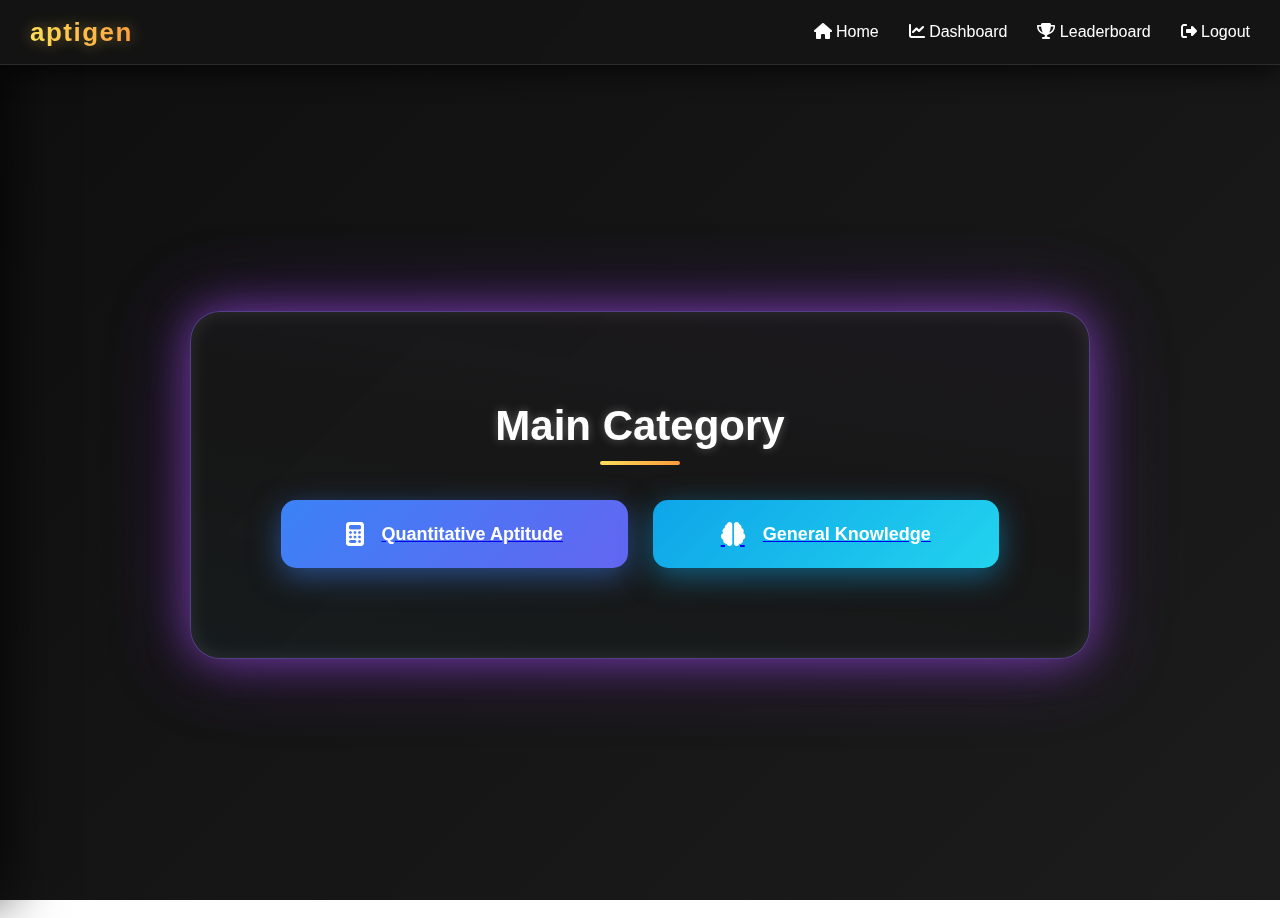
<file: quizproject/maincat.html>
<!DOCTYPE html>

<html lang="en">
<head>
<meta charset="utf-8"/>
<meta content="width=device-width, initial-scale=1.0" name="viewport"/>
<title>Main Category</title>
<link href="https://cdnjs.cloudflare.com/ajax/libs/font-awesome/6.4.0/css/all.min.css" rel="stylesheet"/>
<style>
  * {
    margin: 0;
    padding: 0;
    box-sizing: border-box;
  }

  html, body {
    height: 100%;
    font-family: 'Poppins', sans-serif;
    background: linear-gradient(135deg, #0f0f0f, #1c1c1c);
    color: #ffffff;
    overflow-x: hidden;
  }

  /* Navbar */
  .navbar {
    position: fixed;
    top: 0;
    left: 0;
    width: 100%;
    background: rgba(20, 20, 20, 0.95);
    backdrop-filter: blur(15px);
    padding: 15px 30px;
    display: flex;
    justify-content: space-between;
    align-items: center;
    z-index: 1000;
    box-shadow: 0 2px 30px rgba(0, 0, 0, 0.9);
    border-bottom: 1px solid rgba(255, 255, 255, 0.1);
    transition: all 0.4s ease;
  }

  .navbar.scrolled {
    padding: 10px 30px;
    background: rgba(10, 10, 10, 0.98);
    box-shadow: 0 5px 30px rgba(0, 0, 0, 1);
  }

  .navbar h1 {
    color: #fff;
    font-size: 26px;
    font-weight: bold;
    text-shadow: 0 0 15px rgba(255, 222, 89, 0.4);
    letter-spacing: 1.5px;
    background: linear-gradient(to right, #ffde59, #ff9a3c);
    -webkit-background-clip: text;
    -webkit-text-fill-color: transparent;
    transition: all 0.4s ease;
  }

  .navbar.scrolled h1 {
    font-size: 24px;
  }

  .nav-links {
    display: flex;
    gap: 30px;
  }

  .nav-links a {
    color: #fff;
    text-decoration: none;
    font-weight: 500;
    transition: all 0.4s ease;
    position: relative;
    padding: 8px 0;
    font-size: 16px;
  }

  .nav-links a::after {
    content: '';
    position: absolute;
    bottom: 0;
    left: 0;
    width: 0;
    height: 2px;
    background: linear-gradient(90deg, #ffde59, #ff9a3c);
    transition: width 0.4s ease;
    border-radius: 2px;
  }

  .nav-links a:hover {
    color: #ffde59;
    text-shadow: 0 0 12px rgba(255, 222, 89, 0.7);
  }

  .nav-links a:hover::after {
    width: 100%;
  }

  .hamburger {
    display: none;
    flex-direction: column;
    cursor: pointer;
    transition: all 0.4s ease;
    z-index: 1001;
    padding: 8px;
  }

  .hamburger:hover {
    transform: scale(1.1);
  }

  .hamburger div {
    width: 28px;
    height: 3px;
    background: linear-gradient(90deg, #ffde59, #ff9a3c);
    margin: 5px 0;
    border-radius: 3px;
    transition: all 0.4s cubic-bezier(0.68, -0.55, 0.265, 1.55);
  }

  .hamburger.active div:nth-child(1) {
    transform: translateY(8px) rotate(45deg);
  }

  .hamburger.active div:nth-child(2) {
    opacity: 0;
    transform: translateX(-20px);
  }

  .hamburger.active div:nth-child(3) {
    transform: translateY(-8px) rotate(-45deg);
  }

  /* Sidebar */
  .sidebar {
    position: fixed;
    top: 0;
    left: -350px;
    width: 350px;
    height: 100%;
    background: rgba(12, 12, 12, 0.98);
    backdrop-filter: blur(20px);
    padding: 100px 40px 40px;
    display: flex;
    flex-direction: column;
    gap: 30px;
    transition: all 0.6s cubic-bezier(0.68, -0.55, 0.265, 1.55);
    z-index: 998;
    border-right: 1px solid rgba(255, 255, 255, 0.15);
    box-shadow: 10px 0 50px rgba(0, 0, 0, 0.7);
  }

  .sidebar a {
    color: white;
    text-decoration: none;
    font-size: 20px;
    padding: 15px 25px;
    border-radius: 10px;
    transition: all 0.5s ease;
    display: flex;
    align-items: center;
    gap: 20px;
    position: relative;
    overflow: hidden;
    border: 1px solid rgba(255, 255, 255, 0.1);
    background: rgba(30, 30, 30, 0.3);
  }

  .sidebar a::before {
    content: '';
    position: absolute;
    top: 0;
    left: -100%;
    width: 100%;
    height: 100%;
    background: linear-gradient(90deg, transparent, rgba(255, 222, 89, 0.3), transparent);
    transition: all 0.8s ease;
  }

  .sidebar a:hover {
    color: #ffde59;
    background: rgba(40, 40, 40, 0.6);
    transform: translateX(15px);
    box-shadow: 0 10px 25px rgba(0, 0, 0, 0.4);
    border-color: rgba(255, 222, 89, 0.3);
  }

  .sidebar a:hover::before {
    left: 100%;
  }

  .sidebar a i {
    width: 28px;
    text-align: center;
    font-size: 22px;
    transition: all 0.4s ease;
  }

  .sidebar a:hover i {
    transform: scale(1.2);
    color: #ffde59;
  }

  .sidebar.show {
    left: 0;
  }

  /* Main Category Container */
  .maincat {
    min-height: 100vh;
    display: flex;
    justify-content: center;
    align-items: center;
    padding: 100px 30px 30px;
    position: relative;
    overflow: hidden;
  }

  .maincat::before {
    content: '';
    position: absolute;
    top: -50%;
    left: -50%;
    width: 200%;
    height: 200%;
    background: 
      radial-gradient(circle at 20% 30%, rgba(168, 85, 247, 0.15) 0%, transparent 25%),
      radial-gradient(circle at 80% 70%, rgba(0, 204, 255, 0.15) 0%, transparent 25%),
      radial-gradient(circle at 40% 60%, rgba(255, 222, 89, 0.1) 0%, transparent 25%);
    animation: rotate 40s linear infinite;
    z-index: -1;
  }

  @keyframes rotate {
    0% { transform: rotate(0deg); }
    100% { transform: rotate(360deg); }
  }

  .cat {
    background: rgba(24, 24, 24, 0.85);
    border: 1px solid rgba(128, 90, 213, 0.6);
    border-radius: 30px;
    padding: 80px;
    text-align: center;
    max-width: 800px;
    width: 95%;
    box-shadow: 
      0 0 40px rgba(168, 85, 247, 0.5), 
      0 0 80px rgba(147, 51, 234, 0.4),
      inset 0 0 20px rgba(255, 255, 255, 0.1);
    backdrop-filter: blur(16px);
    animation: 
      fadeInUp 1s ease-out both, 
      purpleGlow 6s ease-in-out infinite alternate,
      float 12s ease-in-out infinite;
    position: relative;
    overflow: hidden;
    transition: all 0.5s ease;
  }

  @media (min-width: 1200px) {
    .cat {
      max-width: 900px;
      padding: 90px;
    }
  }

  .cat:hover {
    transform: translateY(-5px) scale(1.01);
    box-shadow: 
      0 0 50px rgba(168, 85, 247, 0.6), 
      0 0 100px rgba(147, 51, 234, 0.5),
      inset 0 0 25px rgba(255, 255, 255, 0.15);
  }

  .cat::after {
    content: '';
    position: absolute;
    top: -150%;
    left: -150%;
    width: 400%;
    height: 400%;
    background: linear-gradient(
      to bottom right,
      rgba(168, 85, 247, 0.15) 0%,
      rgba(168, 85, 247, 0) 50%,
      rgba(0, 204, 255, 0.15) 100%
    );
    transform: rotate(30deg);
    animation: shine 8s infinite;
    z-index: -1;
  }

  @keyframes shine {
    0% { transform: translateX(-100%) translateY(-100%) rotate(30deg); }
    100% { transform: translateX(100%) translateY(100%) rotate(30deg); }
  }

  @keyframes purpleGlow {
    0% {
      box-shadow: 0 0 30px rgba(168, 85, 247, 0.4), 0 0 60px rgba(147, 51, 234, 0.3);
      border-color: rgba(128, 90, 213, 0.6);
    }
    50% {
      box-shadow: 0 0 40px rgba(168, 85, 247, 0.6), 0 0 80px rgba(147, 51, 234, 0.5);
      border-color: rgba(128, 90, 213, 0.8);
    }
    100% {
      box-shadow: 0 0 30px rgba(168, 85, 247, 0.4), 0 0 60px rgba(147, 51, 234, 0.3);
      border-color: rgba(128, 90, 213, 0.6);
    }
  }

  @keyframes fadeInUp {
    0% { 
      opacity: 0; 
      transform: translateY(40px) scale(0.96); 
      filter: blur(5px);
    }
    100% { 
      opacity: 1; 
      transform: translateY(0) scale(1);
      filter: blur(0);
    }
  }

  @keyframes float {
    0%, 100% { transform: translateY(0); }
    50% { transform: translateY(-15px); }
  }

  .head {
    font-size: 42px;
    color: #fff;
    margin-bottom: 50px;
    font-weight: 600;
    position: relative;
    display: inline-block;
    text-shadow: 0 0 10px rgba(255, 255, 255, 0.3);
    animation: textGlow 4s ease-in-out infinite alternate;
  }

  @keyframes textGlow {
    0% { text-shadow: 0 0 10px rgba(255, 255, 255, 0.3); }
    100% { text-shadow: 0 0 20px rgba(255, 222, 89, 0.6); }
  }

  .head::after {
    content: '';
    position: absolute;
    bottom: -15px;
    left: 50%;
    transform: translateX(-50%);
    width: 80px;
    height: 4px;
    background: linear-gradient(90deg, #ffde59, #ff9a3c);
    border-radius: 4px;
    animation: linePulse 3s ease-in-out infinite;
  }

  @keyframes linePulse {
    0%, 100% { width: 80px; opacity: 1; }
    50% { width: 120px; opacity: 0.8; }
  }

  .cat-buttons {
    display: grid;
    grid-template-columns: 1fr;
    gap: 25px;
    width: 100%;
  }

  @media (min-width: 768px) {
    .cat-buttons {
      grid-template-columns: 1fr 1fr;
    }
  }

  .cat a button {
    width: 100%;
    padding: 22px 30px;
    font-size: 18px;
    font-weight: bold;
    border: none;
    border-radius: 15px;
    cursor: pointer;
    transition: all 0.4s cubic-bezier(0.68, -0.55, 0.265, 1.55);
    display: flex;
    align-items: center;
    justify-content: center;
    gap: 18px;
    position: relative;
    overflow: hidden;
    z-index: 1;
    box-shadow: 0 8px 25px rgba(0, 0, 0, 0.3);
  }

  .cat a button::before {
    content: '';
    position: absolute;
    top: 0;
    left: 0;
    width: 100%;
    height: 100%;
    background: linear-gradient(45deg, transparent, rgba(255, 255, 255, 0.3), transparent);
    transform: translateX(-100%);
    transition: all 0.8s ease;
    z-index: -1;
  }

  .cat a button:hover::before {
    transform: translateX(100%);
  }

  .cat a button:hover {
    transform: translateY(-8px) scale(1.03);
    box-shadow: 0 15px 35px rgba(0, 0, 0, 0.4);
  }

  .cat a button:active {
    transform: translateY(-2px) scale(0.99);
  }

  #aps {
    background: linear-gradient(135deg, #3b82f6, #6366f1);
    color: #ffffff;
    box-shadow: 0 8px 30px rgba(59, 130, 246, 0.5);
    animation: buttonPulseBlue 4s ease-in-out infinite;
  }

  #gen {
    background: linear-gradient(135deg, #0ea5e9, #22d3ee);
    color: #ffffff;
    box-shadow: 0 8px 30px rgba(14, 165, 233, 0.5);
    animation: buttonPulseCyan 4s ease-in-out infinite 0.5s;
  }

  @keyframes buttonPulseBlue {
    0%, 100% { 
      box-shadow: 0 8px 30px rgba(59, 130, 246, 0.5);
      transform: translateY(0);
    }
    50% { 
      box-shadow: 0 15px 40px rgba(59, 130, 246, 0.7);
      transform: translateY(-5px);
    }
  }

  @keyframes buttonPulseCyan {
    0%, 100% { 
      box-shadow: 0 8px 30px rgba(14, 165, 233, 0.5);
      transform: translateY(0);
    }
    50% { 
      box-shadow: 0 15px 40px rgba(14, 165, 233, 0.7);
      transform: translateY(-5px);
    }
  }

  /* SVG Icons inside buttons */
  .cat a button i {
    font-size: 24px;
    transition: all 0.4s ease;
  }

  .cat a button:hover i {
    transform: scale(1.3) rotate(10deg);
    text-shadow: 0 0 10px rgba(255, 255, 255, 0.5);
  }

  /* Floating particles */
  .particle {
    position: absolute;
    background: rgba(255, 255, 255, 0.7);
    border-radius: 50%;
    pointer-events: none;
    z-index: -1;
    animation: floatParticle linear infinite;
    filter: blur(1px);
  }

  @keyframes floatParticle {
    0% { transform: translateY(0) translateX(0); opacity: 0; }
    10% { opacity: 1; }
    90% { opacity: 1; }
    100% { transform: translateY(-100vh) translateX(20px); opacity: 0; }
  }

  /* Responsive */
  @media (max-width: 768px) {
    .nav-links {
      display: none;
    }

    .hamburger {
      display: flex;
    }

    .cat {
      padding: 60px 30px;
      max-width: 600px;
    }

    .head {
      font-size: 32px;
      margin-bottom: 40px;
    }

    .cat a button {
      padding: 18px 25px;
      font-size: 16px;
    }
  }

  @media (max-width: 480px) {
    .cat {
      padding: 50px 20px;
      border-radius: 25px;
    }

    .head {
      font-size: 28px;
    }

    .cat a button {
      padding: 16px 20px;
    }
  }
</style>
</head>
<body>
<!-- Sidebar -->
<div class="sidebar" id="sidebar">
<a class="active" href="maincat.html"><i class="fas fa-home"></i> Home</a>
<a href="dashboard.html"><i class="fas fa-chart-line"></i> Dashboard</a>
<a href="leaderboard.html"><i class="fas fa-trophy"></i> Leaderboard</a>
<a href="auth/index.html"><i class="fas fa-sign-out-alt"></i> Logout</a>
</div>
<!-- Navbar -->
<div class="navbar" id="navbar">
<h1>aptigen</h1>
<div class="nav-links">
<a class="active" href="maincat.html"><i class="fas fa-home"></i> Home</a>
<a href="dashboard.html"><i class="fas fa-chart-line"></i> Dashboard</a>
<a href="leaderboard.html"><i class="fas fa-trophy"></i> Leaderboard</a>
<a href="auth/index.html"><i class="fas fa-sign-out-alt"></i> Logout</a>
</div>
<div class="hamburger" onclick="toggleSidebar()">
<div></div>
<div></div>
<div></div>
</div>
</div>
<!-- Main Category Section -->
<div class="maincat">
<div class="cat">
<h2 class="head">Main Category</h2>
<div class="cat-buttons">
<a href="apsquiz/index.html"><button id="aps"><i class="fas fa-calculator"></i> Quantitative Aptitude</button></a>
<a href="generalquiz/index.html"><button id="gen"><i class="fas fa-brain"></i> General Knowledge</button></a>
</div>
</div>
</div>
<!-- JavaScript -->
<script>
    function toggleSidebar() {
      const sidebar = document.getElementById('sidebar');
      const hamburger = document.querySelector('.hamburger');
      sidebar.classList.toggle('show');
      hamburger.classList.toggle('active');
    }

    window.addEventListener('resize', () => {
      const sidebar = document.getElementById('sidebar');
      const hamburger = document.querySelector('.hamburger');
      if (window.innerWidth >= 768) {
        sidebar.classList.remove('show');
        hamburger.classList.remove('active');
      }
    });

    // Navbar scroll effect
    window.addEventListener('scroll', () => {
      const navbar = document.getElementById('navbar');
      if (window.scrollY > 20) {
        navbar.classList.add('scrolled');
      } else {
        navbar.classList.remove('scrolled');
      }
    });

    // Create floating particles
    function createParticles() {
      const maincat = document.querySelector('.maincat');
      const particleCount = window.innerWidth > 768 ? 30 : 15;
      
      for (let i = 0; i < particleCount; i++) {
        const particle = document.createElement('div');
        particle.classList.add('particle');
        
        // Random size between 1px and 4px
        const size = Math.random() * 3 + 1;
        particle.style.width = `${size}px`;
        particle.style.height = `${size}px`;
        
        // Random position
        particle.style.left = `${Math.random() * 100}%`;
        particle.style.top = `${Math.random() * 100 + 100}%`;
        
        // Random opacity
        particle.style.opacity = Math.random() * 0.7 + 0.1;
        
        // Random animation duration
        const duration = Math.random() * 15 + 10;
        const delay = Math.random() * 5;
        particle.style.animation = `floatParticle ${duration}s linear ${delay}s infinite`;
        
        // Random blur
        particle.style.filter = `blur(${Math.random()}px)`;
        
        // Add to container
        maincat.appendChild(particle);
      }
    }

    // Call the function when the page loads
    window.addEventListener('load', createParticles);

    // Add ripple effect to buttons
    document.querySelectorAll('.cat a button').forEach(button => {
      button.addEventListener('click', function(e) {
        const x = e.clientX - e.target.getBoundingClientRect().left;
        const y = e.clientY - e.target.getBoundingClientRect().top;
        
        const ripple = document.createElement('span');
        ripple.style.left = `${x}px`;
        ripple.style.top = `${y}px`;
        ripple.classList.add('ripple');
        
        this.appendChild(ripple);
        
        setTimeout(() => {
          ripple.remove();
        }, 1000);
      });
    });
  </script>
<script>
// Dynamically load common header
if (!document.querySelector('.navbar')) {
  fetch("header.html")
    .then(res => res.text())
    .then(text => {
      const temp = document.createElement('div');
      temp.innerHTML = text;
      temp.querySelectorAll('script').forEach(oldScript => {
        const newS = document.createElement('script');
        if (oldScript.src) {
          newS.src = oldScript.src;
        } else {
          newS.textContent = oldScript.textContent;
        }
        document.head.appendChild(newS);
        oldScript.remove();
      });
      document.body.insertBefore(temp, document.body.firstChild);
    })
    .catch(console.error);
}
</script></body>
&lt;/html</html>
</file>
<file: quizproject/auth/style.css>
:root {
      --primary: #6a11cb;
      --secondary: #2575fc;
      --dark: #0f0c29;
      --light: #f8f9fa;
      --accent: #00d2ff;
    }
    
    * {
      margin: 0;
      padding: 0;
      box-sizing: border-box;
    }
    
    body {
      background: linear-gradient(135deg, var(--dark), #24243e);
      color: var(--light);
      font-family: 'Orbitron', sans-serif;
      min-height: 100vh;
      overflow: hidden;
    }
    
    .game-container {
      display: flex;
      flex-direction: column;
      align-items: center;
      justify-content: center;
      min-height: 100vh;
      padding: 2rem;
      position: relative;
    }
    
    .game-header {
      text-align: center;
      margin-bottom: 2rem;
      z-index: 10;
    }
    
    .game-title {
      font-family: 'Russo One', sans-serif;
      font-size: 3.5rem;
      background: linear-gradient(to right, var(--primary), var(--accent));
      -webkit-background-clip: text;
      background-clip: text;
      color: transparent;
      margin-bottom: 0.5rem;
      text-shadow: 0 0 20px rgba(106, 17, 203, 0.3);
    }
    
    .game-subtitle {
      font-family: 'Orbitron', sans-serif;
      font-size: 1rem;
      color: var(--accent);
      letter-spacing: 2px;
    }
    
    .form-container {
      position: relative;
      width: 100%;
      max-width: 500px;
      height: 500px;
      perspective: 1000px;
    }
    
    .form-wrapper {
      position: relative;
      width: 100%;
      height: 100%;
      transform-style: preserve-3d;
      transition: transform 0.8s cubic-bezier(0.68, -0.55, 0.265, 1.55);
    }
    
    .form-wrapper.flipped {
      transform: rotateY(180deg);
    }
    
    .game-card {
      position: absolute;
      width: 100%;
      height: 100%;
      backface-visibility: hidden;
      background: rgba(15, 12, 41, 0.8);
      border-radius: 20px;
      padding: 2.5rem;
      box-shadow: 0 10px 30px rgba(0, 0, 0, 0.5),
                  inset 0 0 15px rgba(106, 17, 203, 0.3);
      border: 1px solid rgba(106, 17, 203, 0.5);
      display: flex;
      flex-direction: column;
      justify-content: center;
      backdrop-filter: blur(5px);
    }
    
    .register-card {
      transform: rotateY(180deg);
    }
    
    .form-title {
      font-family: 'Russo One', sans-serif;
      font-size: 2rem;
      color: var(--accent);
      margin-bottom: 1.5rem;
      text-align: center;
    }
    
    .level-indicator {
      font-family: 'Orbitron', sans-serif;
      font-size: 0.9rem;
      color: var(--accent);
      text-align: center;
      margin-bottom: 2rem;
      letter-spacing: 1px;
    }
    
    .input-group {
      margin-bottom: 1.5rem;
      position: relative;
    }
    
    .input-label {
      display: block;
      font-family: 'Orbitron', sans-serif;
      font-size: 0.8rem;
      color: var(--accent);
      margin-bottom: 0.5rem;
      letter-spacing: 1px;
    }
    
    .input-field {
      width: 100%;
      padding: 1rem;
      background: rgba(255, 255, 255, 0.05);
      border: 1px solid rgba(106, 17, 203, 0.5);
      border-radius: 8px;
      color: var(--light);
      font-family: 'Orbitron', sans-serif;
      font-size: 1rem;
      transition: all 0.3s;
    }
    
    .input-field:focus {
      outline: none;
      border-color: var(--accent);
      box-shadow: 0 0 10px rgba(37, 117, 252, 0.5);
    }
    
    .input-field::placeholder {
      color: rgba(255, 255, 255, 0.3);
    }
    
    .btn {
      width: 100%;
      padding: 1rem;
      background: linear-gradient(135deg, var(--primary), var(--secondary));
      border: none;
      border-radius: 8px;
      color: white;
      font-family: 'Russo One', sans-serif;
      font-size: 1.1rem;
      cursor: pointer;
      transition: all 0.3s;
      margin-top: 1rem;
      letter-spacing: 1px;
      box-shadow: 0 5px 15px rgba(37, 117, 252, 0.3);
      position: relative;
      overflow: hidden;
    }
    
    .btn:hover {
      transform: translateY(-3px);
      box-shadow: 0 8px 25px rgba(37, 117, 252, 0.4);
    }
    
    .btn:active {
      transform: translateY(1px);
    }
    
    .btn::after {
      content: '';
      position: absolute;
      top: -50%;
      left: -50%;
      width: 200%;
      height: 200%;
      background: linear-gradient(
        to bottom right,
        rgba(255, 255, 255, 0) 0%,
        rgba(255, 255, 255, 0.1) 50%,
        rgba(255, 255, 255, 0) 100%
      );
      transform: rotate(30deg);
      transition: all 0.3s;
    }
    
    .btn:hover::after {
      left: 100%;
    }
    
    .form-footer {
      text-align: center;
      margin-top: 1.5rem;
      font-family: 'Orbitron', sans-serif;
      font-size: 0.8rem;
    }
    
    .form-footer a {
      color: var(--accent);
      text-decoration: none;
      transition: all 0.3s;
      position: relative;
    }
    
    .form-footer a::after {
      content: '';
      position: absolute;
      bottom: -2px;
      left: 0;
      width: 0;
      height: 1px;
      background: var(--accent);
      transition: width 0.3s;
    }
    
    .form-footer a:hover::after {
      width: 100%;
    }
    
    .error-message {
      color: #ff4d4d;
      font-family: 'Orbitron', sans-serif;
      font-size: 0.7rem;
      margin-top: 0.5rem;
      letter-spacing: 1px;
    }
    
    /* Circular Animation */
    .toggle-circle {
      position: absolute;
      width: 50px;
      height: 50px;
      background: linear-gradient(135deg, var(--primary), var(--secondary));
      border-radius: 50%;
      z-index: 100;
      pointer-events: none;
      transform: scale(0);
      opacity: 0;
      transition: transform 0.5s cubic-bezier(0.68, -0.55, 0.265, 1.55), 
                  opacity 0.3s;
    }
    
    .toggle-circle.active {
      transform: scale(20);
      opacity: 0.2;
    }
    
    /* Floating Particles */
    .particle {
      position: absolute;
      background: rgba(106, 17, 203, 0.3);
      border-radius: 50%;
      pointer-events: none;
      z-index: -1;
    }
    
    @keyframes float {
      0%, 100% { transform: translateY(0) rotate(0deg); }
      50% { transform: translateY(-20px) rotate(5deg); }
    }
    
    /* Responsive Design */
    @media (max-width: 768px) {
      .game-title {
        font-size: 2.5rem;
      }
      
      .game-card {
        padding: 1.5rem;
      }
      
      .form-title {
        font-size: 1.5rem;
      }
      
      .form-container {
        height: 450px;
      }
    }
</file>
<file: dashq/quizz/auth/style.css>
@import url("https://fonts.googleapis.com/css2?family=Poppins:wght@200;300;400;500;600;700;800&display=swap");

* {
  margin: 0;
  padding: 0;
  box-sizing: border-box;
}

body,
input {
  font-family: "Poppins", sans-serif;
}

.container {
  position: relative;
  width: 100%;
  background-color: #fff;
  min-height: 100vh;
  overflow: hidden;
}

.forms-container {
  position: absolute;
  width: 100%;
  height: 100%;
  top: 0;
  left: 0;
}

.signin-signup {
  position: absolute;
  top: 50%;
  transform: translate(-50%, -50%);
  left: 75%;
  width: 50%;
  transition: 1s 0.7s ease-in-out;
  display: grid;
  grid-template-columns: 1fr;
  z-index: 5;
}

form {
  display: flex;
  align-items: center;
  justify-content: center;
  flex-direction: column;
  padding: 0rem 5rem;
  transition: all 0.2s 0.7s;
  overflow: hidden;
  grid-column: 1 / 2;
  grid-row: 1 / 2;
}

form.sign-up-form {
  opacity: 0;
  z-index: 1;
}

form.sign-in-form {
  z-index: 2;
}

.title {
  font-size: 2.2rem;
  color: #444;
  margin-bottom: 10px;
}

.input-field {
  max-width: 380px;
  width: 100%;
  background-color: #f0f0f0;
  margin: 10px 0;
  height: 55px;
  border-radius: 55px;
  display: grid;
  grid-template-columns: 15% 85%;
  padding: 0 0.4rem;
  position: relative;
}

.input-field i {
  text-align: center;
  line-height: 55px;
  color: #acacac;
  transition: 0.5s;
  font-size: 1.1rem;
}

.input-field input {
  background: none;
  outline: none;
  border: none;
  line-height: 1;
  font-weight: 600;
  font-size: 1.1rem;
  color: #333;
}

.input-field input::placeholder {
  color: #aaa;
  font-weight: 500;
}

.social-text {
  padding: 0.7rem 0;
  font-size: 1rem;
}

.social-media {
  display: flex;
  justify-content: center;
}

.social-icon {
  height: 46px;
  width: 46px;
  display: flex;
  justify-content: center;
  align-items: center;
  margin: 0 0.45rem;
  color: #333;
  border-radius: 50%;
  border: 1px solid #333;
  text-decoration: none;
  font-size: 1.1rem;
  transition: 0.3s;
}

.social-icon:hover {
  color: #4481eb;
  border-color: #4481eb;
}

.btn {
  width: 150px;
  background-color: #5995fd;
  border: none;
  outline: none;
  height: 49px;
  border-radius: 49px;
  color: #fff;
  text-transform: uppercase;
  font-weight: 600;
  margin: 10px 0;
  cursor: pointer;
  transition: 0.5s;
}

.btn:hover {
  background-color: #4d84e2;
}
.panels-container {
  position: absolute;
  height: 100%;
  width: 100%;
  top: 0;
  left: 0;
  display: grid;
  grid-template-columns: repeat(2, 1fr);
}

.container:before {
  content: "";
  position: absolute;
  height: 2000px;
  width: 2000px;
  top: -10%;
  right: 48%;
  transform: translateY(-50%);
  background-image: linear-gradient(-45deg, #4481eb 0%, #04befe 100%);
  transition: 1.8s ease-in-out;
  border-radius: 50%;
  z-index: 6;
}

.image {
  width: 100%;
  transition: transform 1.1s ease-in-out;
  transition-delay: 0.4s;
}

.panel {
  display: flex;
  flex-direction: column;
  align-items: flex-end;
  justify-content: space-around;
  text-align: center;
  z-index: 6;
}

.left-panel {
  pointer-events: all;
  padding: 3rem 17% 2rem 12%;
}

.right-panel {
  pointer-events: none;
  padding: 3rem 12% 2rem 17%;
}

.panel .content {
  color: #fff;
  transition: transform 0.9s ease-in-out;
  transition-delay: 0.6s;
}

.panel h3 {
  font-weight: 600;
  line-height: 1;
  font-size: 1.5rem;
}

.panel p {
  font-size: 0.95rem;
  padding: 0.7rem 0;
}

.btn.transparent {
  margin: 0;
  background: none;
  border: 2px solid #fff;
  width: 130px;
  height: 41px;
  font-weight: 600;
  font-size: 0.8rem;
}

.right-panel .image,
.right-panel .content {
  transform: translateX(800px);
}

/* ANIMATION */

.container.sign-up-mode:before {
  transform: translate(100%, -50%);
  right: 52%;
}

.container.sign-up-mode .left-panel .image,
.container.sign-up-mode .left-panel .content {
  transform: translateX(-800px);
}

.container.sign-up-mode .signin-signup {
  left: 25%;
}

.container.sign-up-mode form.sign-up-form {
  opacity: 1;
  z-index: 2;
}

.container.sign-up-mode form.sign-in-form {
  opacity: 0;
  z-index: 1;
}

.container.sign-up-mode .right-panel .image,
.container.sign-up-mode .right-panel .content {
  transform: translateX(0%);
}

.container.sign-up-mode .left-panel {
  pointer-events: none;
}

.container.sign-up-mode .right-panel {
  pointer-events: all;
}

@media (max-width: 870px) {
  .container {
    min-height: 800px;
    height: 100vh;
  }
  .signin-signup {
    width: 100%;
    top: 95%;
    transform: translate(-50%, -100%);
    transition: 1s 0.8s ease-in-out;
  }

  .signin-signup,
  .container.sign-up-mode .signin-signup {
    left: 50%;
  }

  .panels-container {
    grid-template-columns: 1fr;
    grid-template-rows: 1fr 2fr 1fr;
  }

  .panel {
    flex-direction: row;
    justify-content: space-around;
    align-items: center;
    padding: 2.5rem 8%;
    grid-column: 1 / 2;
  }

  .right-panel {
    grid-row: 3 / 4;
  }

  .left-panel {
    grid-row: 1 / 2;
  }

  .image {
    width: 200px;
    transition: transform 0.9s ease-in-out;
    transition-delay: 0.6s;
  }

  .panel .content {
    padding-right: 15%;
    transition: transform 0.9s ease-in-out;
    transition-delay: 0.8s;
  }

  .panel h3 {
    font-size: 1.2rem;
  }

  .panel p {
    font-size: 0.7rem;
    padding: 0.5rem 0;
  }

  .btn.transparent {
    width: 110px;
    height: 35px;
    font-size: 0.7rem;
  }

  .container:before {
    width: 1500px;
    height: 1500px;
    transform: translateX(-50%);
    left: 30%;
    bottom: 68%;
    right: initial;
    top: initial;
    transition: 2s ease-in-out;
  }

  .container.sign-up-mode:before {
    transform: translate(-50%, 100%);
    bottom: 32%;
    right: initial;
  }

  .container.sign-up-mode .left-panel .image,
  .container.sign-up-mode .left-panel .content {
    transform: translateY(-300px);
  }

  .container.sign-up-mode .right-panel .image,
  .container.sign-up-mode .right-panel .content {
    transform: translateY(0px);
  }

  .right-panel .image,
  .right-panel .content {
    transform: translateY(300px);
  }

  .container.sign-up-mode .signin-signup {
    top: 5%;
    transform: translate(-50%, 0);
  }
}

@media (max-width: 570px) {
  form {
    padding: 0 1.5rem;
  }

  .image {
    display: none;
  }
  .panel .content {
    padding: 0.5rem 1rem;
  }
  .container {
    padding: 1.5rem;
  }

  .container:before {
    bottom: 72%;
    left: 50%;
  }

  .container.sign-up-mode:before {
    bottom: 28%;
    left: 50%;
  }
}

.panel {
  overflow: hidden; /* new */
  position: relative;
}
.panel .image {
  max-width: 100%;
  height: auto;
  object-fit: contain;
}

.image-wrapper {
  width: 100%;
  display: flex;
  justify-content: center;
  overflow: hidden;
}
.input-field input:invalid {
  border-color: red;
}

.input-field .error-message {
  font-size: 12px;
  margin-top: 4px;
  display: block;
}

.input-group {
  position: relative;
  margin-bottom: 1rem;
}

.error-message {
  color: red;
  font-size: 0.9rem;
  margin-top: 4px;
}
</file>
